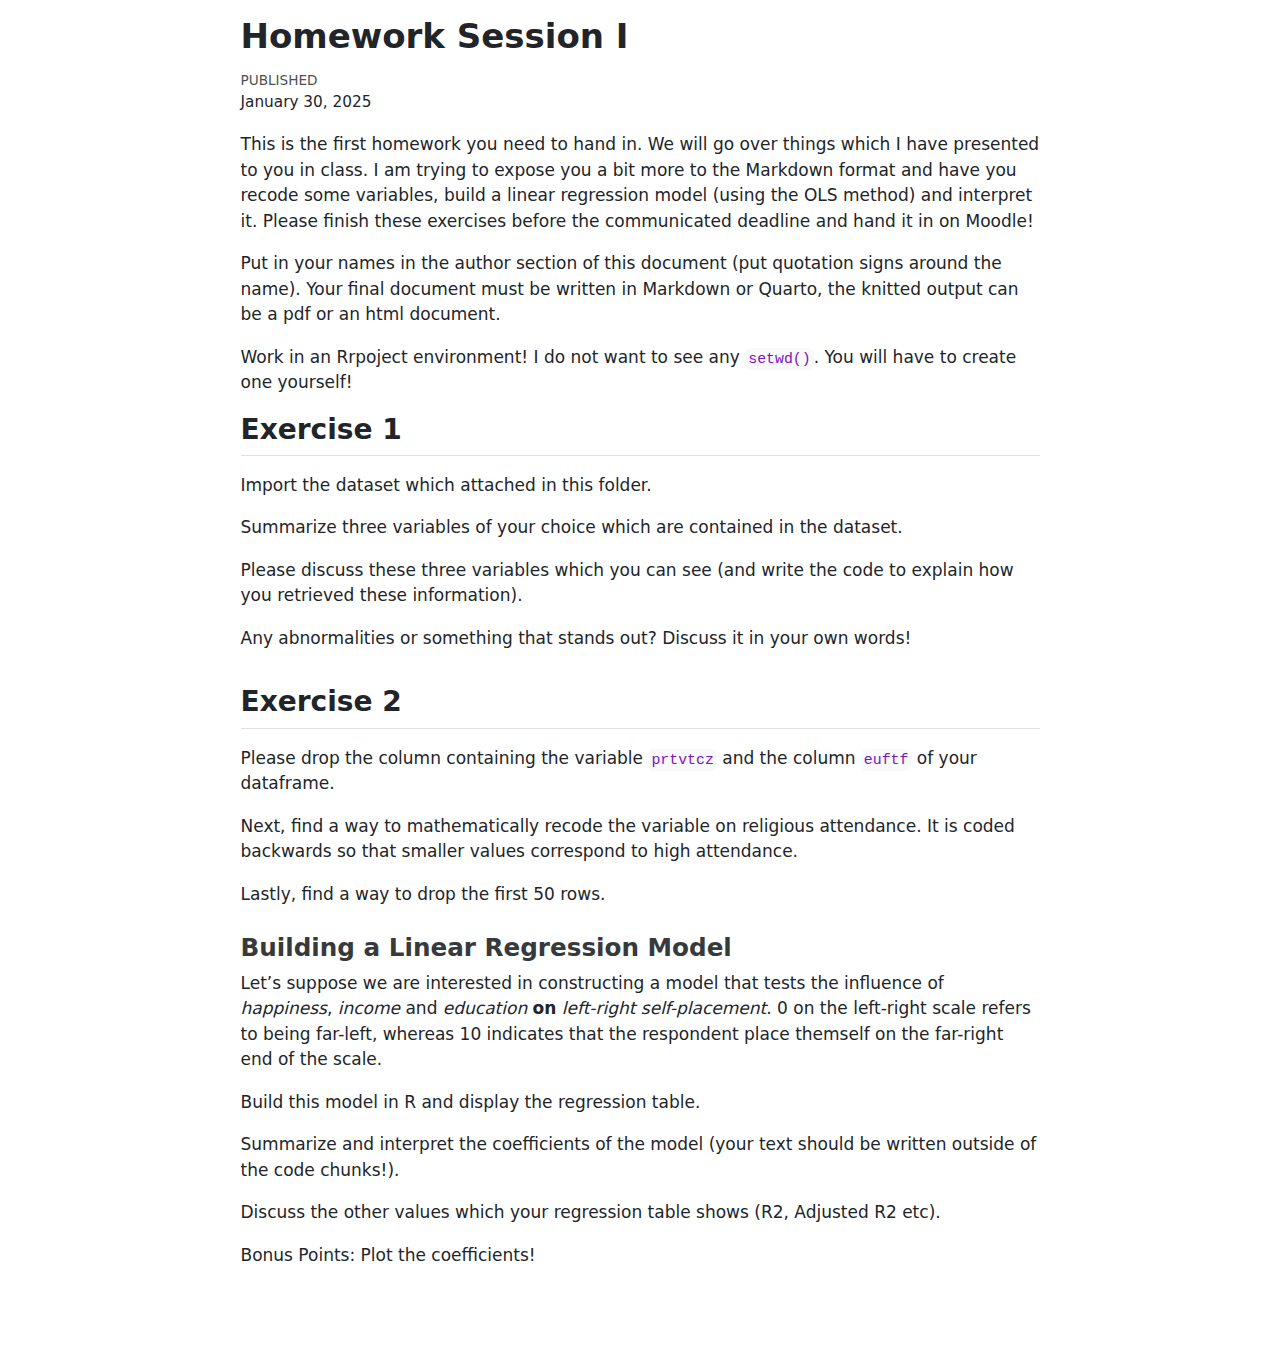
<file: homework-1/homework-1.html>
<!DOCTYPE html>
<html xmlns="http://www.w3.org/1999/xhtml" lang="en" xml:lang="en"><head>

<meta charset="utf-8">
<meta name="generator" content="quarto-1.5.2">

<meta name="viewport" content="width=device-width, initial-scale=1.0, user-scalable=yes">

<meta name="dcterms.date" content="2025-01-30">

<title>Homework Session I</title>
<style>
code{white-space: pre-wrap;}
span.smallcaps{font-variant: small-caps;}
div.columns{display: flex; gap: min(4vw, 1.5em);}
div.column{flex: auto; overflow-x: auto;}
div.hanging-indent{margin-left: 1.5em; text-indent: -1.5em;}
ul.task-list{list-style: none;}
ul.task-list li input[type="checkbox"] {
  width: 0.8em;
  margin: 0 0.8em 0.2em -1em; /* quarto-specific, see https://github.com/quarto-dev/quarto-cli/issues/4556 */ 
  vertical-align: middle;
}
</style>


<script src="homework-1_files/libs/clipboard/clipboard.min.js"></script>
<script src="homework-1_files/libs/quarto-html/quarto.js"></script>
<script src="homework-1_files/libs/quarto-html/popper.min.js"></script>
<script src="homework-1_files/libs/quarto-html/tippy.umd.min.js"></script>
<script src="homework-1_files/libs/quarto-html/anchor.min.js"></script>
<link href="homework-1_files/libs/quarto-html/tippy.css" rel="stylesheet">
<link href="homework-1_files/libs/quarto-html/quarto-syntax-highlighting.css" rel="stylesheet" id="quarto-text-highlighting-styles">
<script src="homework-1_files/libs/bootstrap/bootstrap.min.js"></script>
<link href="homework-1_files/libs/bootstrap/bootstrap-icons.css" rel="stylesheet">
<link href="homework-1_files/libs/bootstrap/bootstrap.min.css" rel="stylesheet" id="quarto-bootstrap" data-mode="light">


</head>

<body class="fullcontent">

<div id="quarto-content" class="page-columns page-rows-contents page-layout-article">

<main class="content" id="quarto-document-content">

<header id="title-block-header" class="quarto-title-block default">
<div class="quarto-title">
<h1 class="title">Homework Session I</h1>
</div>



<div class="quarto-title-meta">

    
    <div>
    <div class="quarto-title-meta-heading">Published</div>
    <div class="quarto-title-meta-contents">
      <p class="date">January 30, 2025</p>
    </div>
  </div>
  
    
  </div>
  


</header>


<p>This is the first homework you need to hand in. We will go over things which I have presented to you in class. I am trying to expose you a bit more to the Markdown format and have you recode some variables, build a linear regression model (using the OLS method) and interpret it. Please finish these exercises before the communicated deadline and hand it in on Moodle!</p>
<p>Put in your names in the author section of this document (put quotation signs around the name). Your final document must be written in Markdown or Quarto, the knitted output can be a pdf or an html document.</p>
<p>Work in an Rrpoject environment! I do not want to see any <code>setwd()</code>. You will have to create one yourself!</p>
<section id="exercise-1" class="level2">
<h2 class="anchored" data-anchor-id="exercise-1">Exercise 1</h2>
<p>Import the dataset which attached in this folder.</p>
<p>Summarize three variables of your choice which are contained in the dataset.</p>
<p>Please discuss these three variables which you can see (and write the code to explain how you retrieved these information).</p>
<p>Any abnormalities or something that stands out? Discuss it in your own words!</p>
</section>
<section id="exercise-2" class="level2">
<h2 class="anchored" data-anchor-id="exercise-2">Exercise 2</h2>
<p>Please drop the column containing the variable <code>prtvtcz</code> and the column <code>euftf</code> of your dataframe.</p>
<p>Next, find a way to mathematically recode the variable on religious attendance. It is coded backwards so that smaller values correspond to high attendance.</p>
<p>Lastly, find a way to drop the first 50 rows.</p>
<section id="building-a-linear-regression-model" class="level3">
<h3 class="anchored" data-anchor-id="building-a-linear-regression-model">Building a Linear Regression Model</h3>
<p>Let’s suppose we are interested in constructing a model that tests the influence of <em>happiness</em>, <em>income</em> and <em>education</em> <strong>on</strong> <em>left-right self-placement</em>. 0 on the left-right scale refers to being far-left, whereas 10 indicates that the respondent place themself on the far-right end of the scale.</p>
<p>Build this model in R and display the regression table.</p>
<p>Summarize and interpret the coefficients of the model (your text should be written outside of the code chunks!).</p>
<p>Discuss the other values which your regression table shows (R2, Adjusted R2 etc).</p>
<p>Bonus Points: Plot the coefficients!</p>
</section>
</section>

</main>
<!-- /main column -->
<script id="quarto-html-after-body" type="application/javascript">
window.document.addEventListener("DOMContentLoaded", function (event) {
  const toggleBodyColorMode = (bsSheetEl) => {
    const mode = bsSheetEl.getAttribute("data-mode");
    const bodyEl = window.document.querySelector("body");
    if (mode === "dark") {
      bodyEl.classList.add("quarto-dark");
      bodyEl.classList.remove("quarto-light");
    } else {
      bodyEl.classList.add("quarto-light");
      bodyEl.classList.remove("quarto-dark");
    }
  }
  const toggleBodyColorPrimary = () => {
    const bsSheetEl = window.document.querySelector("link#quarto-bootstrap");
    if (bsSheetEl) {
      toggleBodyColorMode(bsSheetEl);
    }
  }
  toggleBodyColorPrimary();  
  const icon = "";
  const anchorJS = new window.AnchorJS();
  anchorJS.options = {
    placement: 'right',
    icon: icon
  };
  anchorJS.add('.anchored');
  const isCodeAnnotation = (el) => {
    for (const clz of el.classList) {
      if (clz.startsWith('code-annotation-')) {                     
        return true;
      }
    }
    return false;
  }
  const clipboard = new window.ClipboardJS('.code-copy-button', {
    text: function(trigger) {
      const codeEl = trigger.previousElementSibling.cloneNode(true);
      for (const childEl of codeEl.children) {
        if (isCodeAnnotation(childEl)) {
          childEl.remove();
        }
      }
      return codeEl.innerText;
    }
  });
  clipboard.on('success', function(e) {
    // button target
    const button = e.trigger;
    // don't keep focus
    button.blur();
    // flash "checked"
    button.classList.add('code-copy-button-checked');
    var currentTitle = button.getAttribute("title");
    button.setAttribute("title", "Copied!");
    let tooltip;
    if (window.bootstrap) {
      button.setAttribute("data-bs-toggle", "tooltip");
      button.setAttribute("data-bs-placement", "left");
      button.setAttribute("data-bs-title", "Copied!");
      tooltip = new bootstrap.Tooltip(button, 
        { trigger: "manual", 
          customClass: "code-copy-button-tooltip",
          offset: [0, -8]});
      tooltip.show();    
    }
    setTimeout(function() {
      if (tooltip) {
        tooltip.hide();
        button.removeAttribute("data-bs-title");
        button.removeAttribute("data-bs-toggle");
        button.removeAttribute("data-bs-placement");
      }
      button.setAttribute("title", currentTitle);
      button.classList.remove('code-copy-button-checked');
    }, 1000);
    // clear code selection
    e.clearSelection();
  });
  function tippyHover(el, contentFn, onTriggerFn, onUntriggerFn) {
    const config = {
      allowHTML: true,
      maxWidth: 500,
      delay: 100,
      arrow: false,
      appendTo: function(el) {
          return el.parentElement;
      },
      interactive: true,
      interactiveBorder: 10,
      theme: 'quarto',
      placement: 'bottom-start',
    };
    if (contentFn) {
      config.content = contentFn;
    }
    if (onTriggerFn) {
      config.onTrigger = onTriggerFn;
    }
    if (onUntriggerFn) {
      config.onUntrigger = onUntriggerFn;
    }
    window.tippy(el, config); 
  }
  const noterefs = window.document.querySelectorAll('a[role="doc-noteref"]');
  for (var i=0; i<noterefs.length; i++) {
    const ref = noterefs[i];
    tippyHover(ref, function() {
      // use id or data attribute instead here
      let href = ref.getAttribute('data-footnote-href') || ref.getAttribute('href');
      try { href = new URL(href).hash; } catch {}
      const id = href.replace(/^#\/?/, "");
      const note = window.document.getElementById(id);
      return note.innerHTML;
    });
  }
  const xrefs = window.document.querySelectorAll('a.quarto-xref');
  const processXRef = (id, note) => {
    // Strip column container classes
    const stripColumnClz = (el) => {
      el.classList.remove("page-full", "page-columns");
      if (el.children) {
        for (const child of el.children) {
          stripColumnClz(child);
        }
      }
    }
    stripColumnClz(note)
    if (id === null || id.startsWith('sec-')) {
      // Special case sections, only their first couple elements
      const container = document.createElement("div");
      if (note.children && note.children.length > 2) {
        container.appendChild(note.children[0].cloneNode(true));
        for (let i = 1; i < note.children.length; i++) {
          const child = note.children[i];
          if (child.tagName === "P" && child.innerText === "") {
            continue;
          } else {
            container.appendChild(child.cloneNode(true));
            break;
          }
        }
        if (window.Quarto?.typesetMath) {
          window.Quarto.typesetMath(container);
        }
        return container.innerHTML
      } else {
        if (window.Quarto?.typesetMath) {
          window.Quarto.typesetMath(note);
        }
        return note.innerHTML;
      }
    } else {
      // Remove any anchor links if they are present
      const anchorLink = note.querySelector('a.anchorjs-link');
      if (anchorLink) {
        anchorLink.remove();
      }
      if (window.Quarto?.typesetMath) {
        window.Quarto.typesetMath(note);
      }
      // TODO in 1.5, we should make sure this works without a callout special case
      if (note.classList.contains("callout")) {
        return note.outerHTML;
      } else {
        return note.innerHTML;
      }
    }
  }
  for (var i=0; i<xrefs.length; i++) {
    const xref = xrefs[i];
    tippyHover(xref, undefined, function(instance) {
      instance.disable();
      let url = xref.getAttribute('href');
      let hash = undefined; 
      if (url.startsWith('#')) {
        hash = url;
      } else {
        try { hash = new URL(url).hash; } catch {}
      }
      if (hash) {
        const id = hash.replace(/^#\/?/, "");
        const note = window.document.getElementById(id);
        if (note !== null) {
          try {
            const html = processXRef(id, note.cloneNode(true));
            instance.setContent(html);
          } finally {
            instance.enable();
            instance.show();
          }
        } else {
          // See if we can fetch this
          fetch(url.split('#')[0])
          .then(res => res.text())
          .then(html => {
            const parser = new DOMParser();
            const htmlDoc = parser.parseFromString(html, "text/html");
            const note = htmlDoc.getElementById(id);
            if (note !== null) {
              const html = processXRef(id, note);
              instance.setContent(html);
            } 
          }).finally(() => {
            instance.enable();
            instance.show();
          });
        }
      } else {
        // See if we can fetch a full url (with no hash to target)
        // This is a special case and we should probably do some content thinning / targeting
        fetch(url)
        .then(res => res.text())
        .then(html => {
          const parser = new DOMParser();
          const htmlDoc = parser.parseFromString(html, "text/html");
          const note = htmlDoc.querySelector('main.content');
          if (note !== null) {
            // This should only happen for chapter cross references
            // (since there is no id in the URL)
            // remove the first header
            if (note.children.length > 0 && note.children[0].tagName === "HEADER") {
              note.children[0].remove();
            }
            const html = processXRef(null, note);
            instance.setContent(html);
          } 
        }).finally(() => {
          instance.enable();
          instance.show();
        });
      }
    }, function(instance) {
    });
  }
      let selectedAnnoteEl;
      const selectorForAnnotation = ( cell, annotation) => {
        let cellAttr = 'data-code-cell="' + cell + '"';
        let lineAttr = 'data-code-annotation="' +  annotation + '"';
        const selector = 'span[' + cellAttr + '][' + lineAttr + ']';
        return selector;
      }
      const selectCodeLines = (annoteEl) => {
        const doc = window.document;
        const targetCell = annoteEl.getAttribute("data-target-cell");
        const targetAnnotation = annoteEl.getAttribute("data-target-annotation");
        const annoteSpan = window.document.querySelector(selectorForAnnotation(targetCell, targetAnnotation));
        const lines = annoteSpan.getAttribute("data-code-lines").split(",");
        const lineIds = lines.map((line) => {
          return targetCell + "-" + line;
        })
        let top = null;
        let height = null;
        let parent = null;
        if (lineIds.length > 0) {
            //compute the position of the single el (top and bottom and make a div)
            const el = window.document.getElementById(lineIds[0]);
            top = el.offsetTop;
            height = el.offsetHeight;
            parent = el.parentElement.parentElement;
          if (lineIds.length > 1) {
            const lastEl = window.document.getElementById(lineIds[lineIds.length - 1]);
            const bottom = lastEl.offsetTop + lastEl.offsetHeight;
            height = bottom - top;
          }
          if (top !== null && height !== null && parent !== null) {
            // cook up a div (if necessary) and position it 
            let div = window.document.getElementById("code-annotation-line-highlight");
            if (div === null) {
              div = window.document.createElement("div");
              div.setAttribute("id", "code-annotation-line-highlight");
              div.style.position = 'absolute';
              parent.appendChild(div);
            }
            div.style.top = top - 2 + "px";
            div.style.height = height + 4 + "px";
            div.style.left = 0;
            let gutterDiv = window.document.getElementById("code-annotation-line-highlight-gutter");
            if (gutterDiv === null) {
              gutterDiv = window.document.createElement("div");
              gutterDiv.setAttribute("id", "code-annotation-line-highlight-gutter");
              gutterDiv.style.position = 'absolute';
              const codeCell = window.document.getElementById(targetCell);
              const gutter = codeCell.querySelector('.code-annotation-gutter');
              gutter.appendChild(gutterDiv);
            }
            gutterDiv.style.top = top - 2 + "px";
            gutterDiv.style.height = height + 4 + "px";
          }
          selectedAnnoteEl = annoteEl;
        }
      };
      const unselectCodeLines = () => {
        const elementsIds = ["code-annotation-line-highlight", "code-annotation-line-highlight-gutter"];
        elementsIds.forEach((elId) => {
          const div = window.document.getElementById(elId);
          if (div) {
            div.remove();
          }
        });
        selectedAnnoteEl = undefined;
      };
        // Handle positioning of the toggle
    window.addEventListener(
      "resize",
      throttle(() => {
        elRect = undefined;
        if (selectedAnnoteEl) {
          selectCodeLines(selectedAnnoteEl);
        }
      }, 10)
    );
    function throttle(fn, ms) {
    let throttle = false;
    let timer;
      return (...args) => {
        if(!throttle) { // first call gets through
            fn.apply(this, args);
            throttle = true;
        } else { // all the others get throttled
            if(timer) clearTimeout(timer); // cancel #2
            timer = setTimeout(() => {
              fn.apply(this, args);
              timer = throttle = false;
            }, ms);
        }
      };
    }
      // Attach click handler to the DT
      const annoteDls = window.document.querySelectorAll('dt[data-target-cell]');
      for (const annoteDlNode of annoteDls) {
        annoteDlNode.addEventListener('click', (event) => {
          const clickedEl = event.target;
          if (clickedEl !== selectedAnnoteEl) {
            unselectCodeLines();
            const activeEl = window.document.querySelector('dt[data-target-cell].code-annotation-active');
            if (activeEl) {
              activeEl.classList.remove('code-annotation-active');
            }
            selectCodeLines(clickedEl);
            clickedEl.classList.add('code-annotation-active');
          } else {
            // Unselect the line
            unselectCodeLines();
            clickedEl.classList.remove('code-annotation-active');
          }
        });
      }
  const findCites = (el) => {
    const parentEl = el.parentElement;
    if (parentEl) {
      const cites = parentEl.dataset.cites;
      if (cites) {
        return {
          el,
          cites: cites.split(' ')
        };
      } else {
        return findCites(el.parentElement)
      }
    } else {
      return undefined;
    }
  };
  var bibliorefs = window.document.querySelectorAll('a[role="doc-biblioref"]');
  for (var i=0; i<bibliorefs.length; i++) {
    const ref = bibliorefs[i];
    const citeInfo = findCites(ref);
    if (citeInfo) {
      tippyHover(citeInfo.el, function() {
        var popup = window.document.createElement('div');
        citeInfo.cites.forEach(function(cite) {
          var citeDiv = window.document.createElement('div');
          citeDiv.classList.add('hanging-indent');
          citeDiv.classList.add('csl-entry');
          var biblioDiv = window.document.getElementById('ref-' + cite);
          if (biblioDiv) {
            citeDiv.innerHTML = biblioDiv.innerHTML;
          }
          popup.appendChild(citeDiv);
        });
        return popup.innerHTML;
      });
    }
  }
});
</script>
</div> <!-- /content -->




</body></html>
</file>
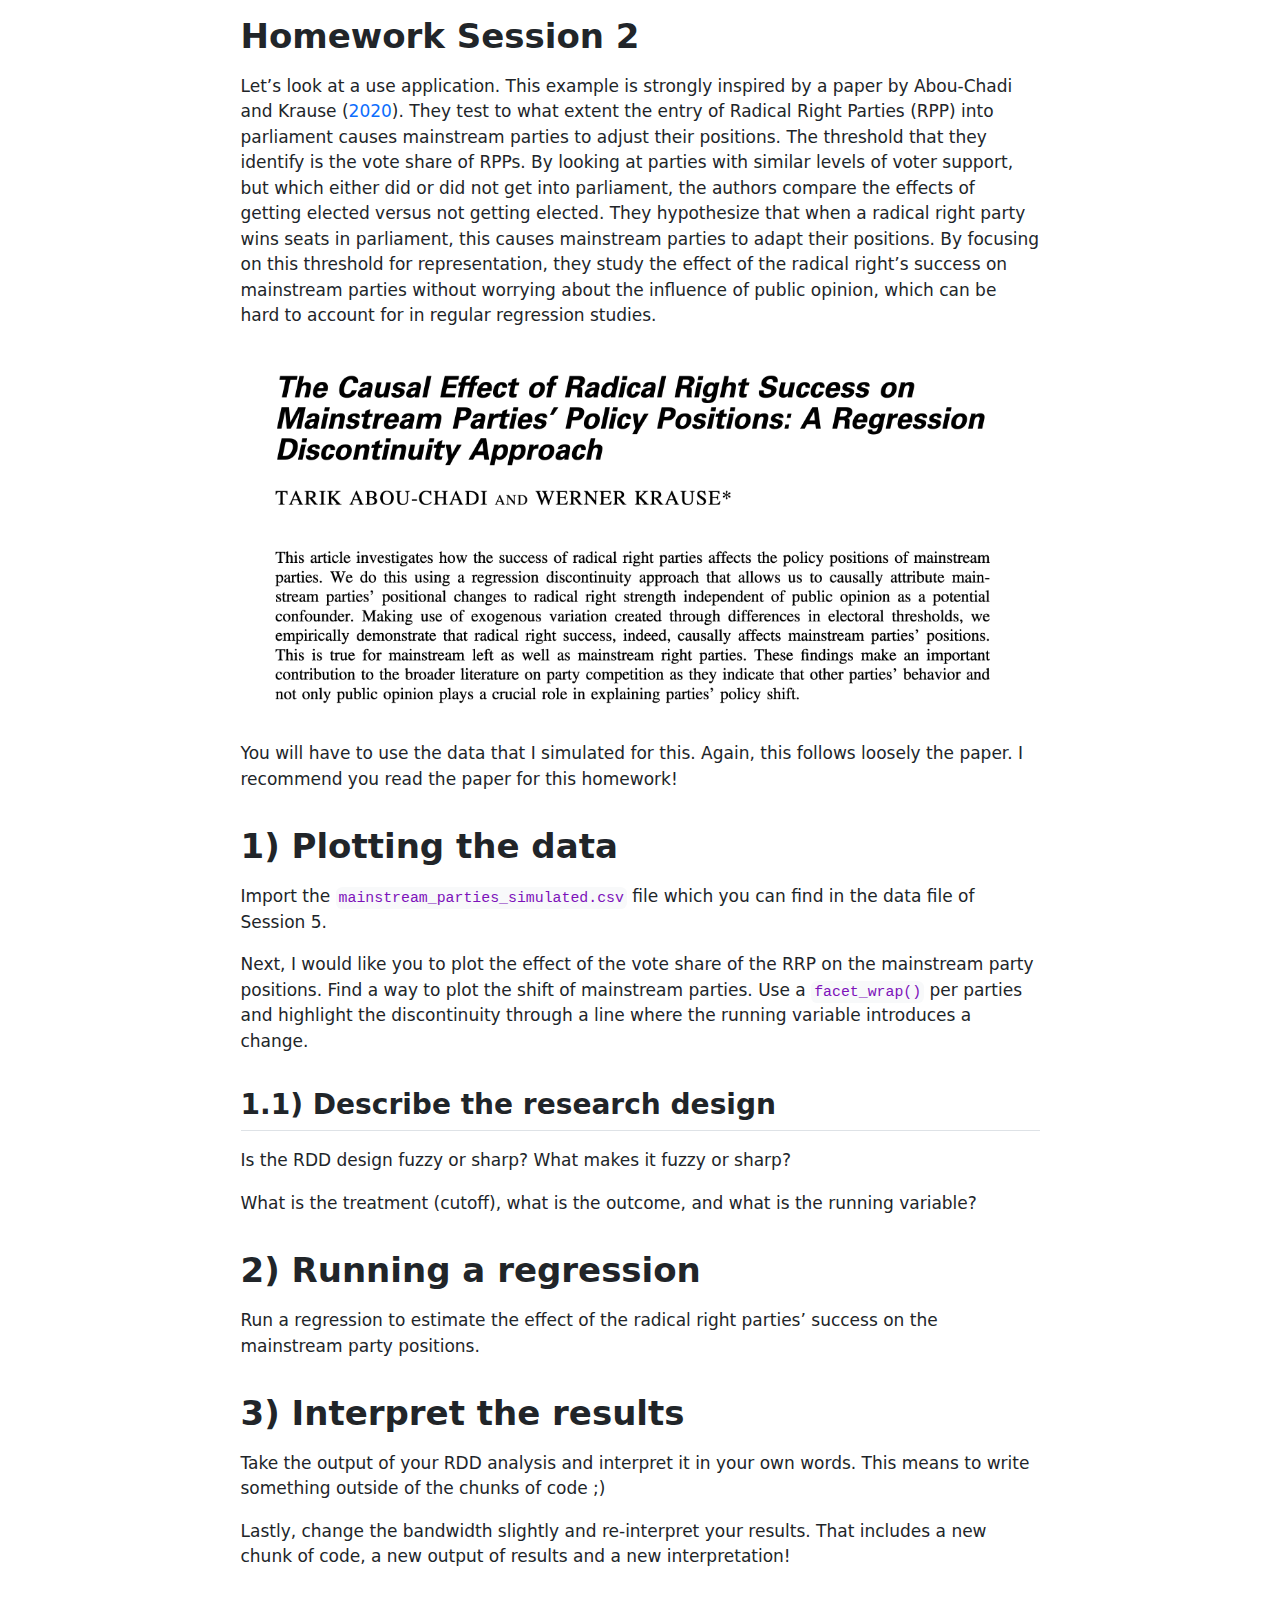
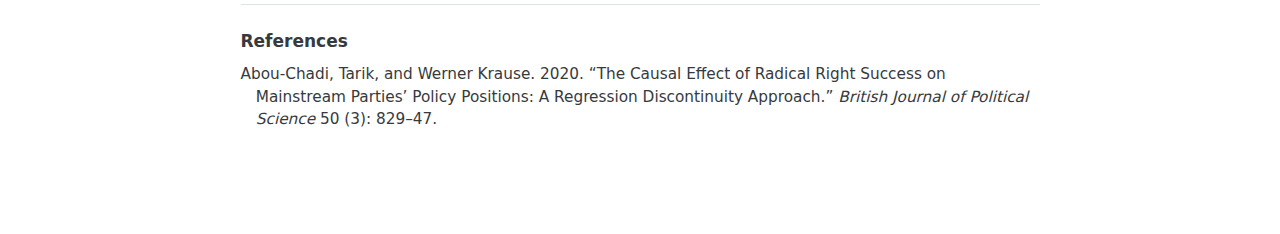
<file: homework-2/homework-5.html>
<!DOCTYPE html>
<html xmlns="http://www.w3.org/1999/xhtml" lang="en" xml:lang="en"><head>

<meta charset="utf-8">
<meta name="generator" content="quarto-1.5.2">

<meta name="viewport" content="width=device-width, initial-scale=1.0, user-scalable=yes">


<title>Homework Session 2</title>
<style>
code{white-space: pre-wrap;}
span.smallcaps{font-variant: small-caps;}
div.columns{display: flex; gap: min(4vw, 1.5em);}
div.column{flex: auto; overflow-x: auto;}
div.hanging-indent{margin-left: 1.5em; text-indent: -1.5em;}
ul.task-list{list-style: none;}
ul.task-list li input[type="checkbox"] {
  width: 0.8em;
  margin: 0 0.8em 0.2em -1em; /* quarto-specific, see https://github.com/quarto-dev/quarto-cli/issues/4556 */ 
  vertical-align: middle;
}
/* CSS for citations */
div.csl-bib-body { }
div.csl-entry {
  clear: both;
  margin-bottom: 0em;
}
.hanging-indent div.csl-entry {
  margin-left:2em;
  text-indent:-2em;
}
div.csl-left-margin {
  min-width:2em;
  float:left;
}
div.csl-right-inline {
  margin-left:2em;
  padding-left:1em;
}
div.csl-indent {
  margin-left: 2em;
}</style>


<script src="homework-5_files/libs/clipboard/clipboard.min.js"></script>
<script src="homework-5_files/libs/quarto-html/quarto.js"></script>
<script src="homework-5_files/libs/quarto-html/popper.min.js"></script>
<script src="homework-5_files/libs/quarto-html/tippy.umd.min.js"></script>
<script src="homework-5_files/libs/quarto-html/anchor.min.js"></script>
<link href="homework-5_files/libs/quarto-html/tippy.css" rel="stylesheet">
<link href="homework-5_files/libs/quarto-html/quarto-syntax-highlighting.css" rel="stylesheet" id="quarto-text-highlighting-styles">
<script src="homework-5_files/libs/bootstrap/bootstrap.min.js"></script>
<link href="homework-5_files/libs/bootstrap/bootstrap-icons.css" rel="stylesheet">
<link href="homework-5_files/libs/bootstrap/bootstrap.min.css" rel="stylesheet" id="quarto-bootstrap" data-mode="light">


</head>

<body class="fullcontent">

<div id="quarto-content" class="page-columns page-rows-contents page-layout-article">

<main class="content" id="quarto-document-content">

<header id="title-block-header" class="quarto-title-block default">
<div class="quarto-title">
<h1 class="title">Homework Session 2</h1>
</div>



<div class="quarto-title-meta">

    
  
    
  </div>
  


</header>


<p>Let’s look at a use application. This example is strongly inspired by a paper by <span class="citation" data-cites="abou2020causal">Abou-Chadi and Krause (<a href="#ref-abou2020causal" role="doc-biblioref">2020</a>)</span>. They test to what extent the entry of Radical Right Parties (RPP) into parliament causes mainstream parties to adjust their positions. The threshold that they identify is the vote share of RPPs. By looking at parties with similar levels of voter support, but which either did or did not get into parliament, the authors compare the effects of getting elected versus not getting elected. They hypothesize that when a radical right party wins seats in parliament, this causes mainstream parties to adapt their positions. By focusing on this threshold for representation, they study the effect of the radical right’s success on mainstream parties without worrying about the influence of public opinion, which can be hard to account for in regular regression studies.</p>
<p><img src="images/rdd-abou-chadi.png" class="img-fluid"></p>
<p>You will have to use the data that I simulated for this. Again, this follows loosely the paper. I recommend you read the paper for this homework!</p>
<section id="plotting-the-data" class="level1">
<h1>1) Plotting the data</h1>
<p>Import the <code>mainstream_parties_simulated.csv</code> file which you can find in the data file of Session 5.</p>
<p>Next, I would like you to plot the effect of the vote share of the RRP on the mainstream party positions. Find a way to plot the shift of mainstream parties. Use a <code>facet_wrap()</code> per parties and highlight the discontinuity through a line where the running variable introduces a change.</p>
<section id="describe-the-research-design" class="level2">
<h2 class="anchored" data-anchor-id="describe-the-research-design">1.1) Describe the research design</h2>
<p>Is the RDD design fuzzy or sharp? What makes it fuzzy or sharp?</p>
<p>What is the treatment (cutoff), what is the outcome, and what is the running variable?</p>
</section>
</section>
<section id="running-a-regression" class="level1">
<h1>2) Running a regression</h1>
<p>Run a regression to estimate the effect of the radical right parties’ success on the mainstream party positions.</p>
</section>
<section id="interpret-the-results" class="level1">
<h1>3) Interpret the results</h1>
<p>Take the output of your RDD analysis and interpret it in your own words. This means to write something outside of the chunks of code ;)</p>
<p>Lastly, change the bandwidth slightly and re-interpret your results. That includes a new chunk of code, a new output of results and a new interpretation!</p>

</section>

<div id="quarto-appendix" class="default"><section class="quarto-appendix-contents" role="doc-bibliography" id="quarto-bibliography"><h2 class="anchored quarto-appendix-heading">References</h2><div id="refs" class="references csl-bib-body hanging-indent" data-entry-spacing="0" role="list">
<div id="ref-abou2020causal" class="csl-entry" role="listitem">
Abou-Chadi, Tarik, and Werner Krause. 2020. <span>“The Causal Effect of Radical Right Success on Mainstream Parties’ Policy Positions: A Regression Discontinuity Approach.”</span> <em>British Journal of Political Science</em> 50 (3): 829–47.
</div>
</div></section></div></main>
<!-- /main column -->
<script id="quarto-html-after-body" type="application/javascript">
window.document.addEventListener("DOMContentLoaded", function (event) {
  const toggleBodyColorMode = (bsSheetEl) => {
    const mode = bsSheetEl.getAttribute("data-mode");
    const bodyEl = window.document.querySelector("body");
    if (mode === "dark") {
      bodyEl.classList.add("quarto-dark");
      bodyEl.classList.remove("quarto-light");
    } else {
      bodyEl.classList.add("quarto-light");
      bodyEl.classList.remove("quarto-dark");
    }
  }
  const toggleBodyColorPrimary = () => {
    const bsSheetEl = window.document.querySelector("link#quarto-bootstrap");
    if (bsSheetEl) {
      toggleBodyColorMode(bsSheetEl);
    }
  }
  toggleBodyColorPrimary();  
  const icon = "";
  const anchorJS = new window.AnchorJS();
  anchorJS.options = {
    placement: 'right',
    icon: icon
  };
  anchorJS.add('.anchored');
  const isCodeAnnotation = (el) => {
    for (const clz of el.classList) {
      if (clz.startsWith('code-annotation-')) {                     
        return true;
      }
    }
    return false;
  }
  const clipboard = new window.ClipboardJS('.code-copy-button', {
    text: function(trigger) {
      const codeEl = trigger.previousElementSibling.cloneNode(true);
      for (const childEl of codeEl.children) {
        if (isCodeAnnotation(childEl)) {
          childEl.remove();
        }
      }
      return codeEl.innerText;
    }
  });
  clipboard.on('success', function(e) {
    // button target
    const button = e.trigger;
    // don't keep focus
    button.blur();
    // flash "checked"
    button.classList.add('code-copy-button-checked');
    var currentTitle = button.getAttribute("title");
    button.setAttribute("title", "Copied!");
    let tooltip;
    if (window.bootstrap) {
      button.setAttribute("data-bs-toggle", "tooltip");
      button.setAttribute("data-bs-placement", "left");
      button.setAttribute("data-bs-title", "Copied!");
      tooltip = new bootstrap.Tooltip(button, 
        { trigger: "manual", 
          customClass: "code-copy-button-tooltip",
          offset: [0, -8]});
      tooltip.show();    
    }
    setTimeout(function() {
      if (tooltip) {
        tooltip.hide();
        button.removeAttribute("data-bs-title");
        button.removeAttribute("data-bs-toggle");
        button.removeAttribute("data-bs-placement");
      }
      button.setAttribute("title", currentTitle);
      button.classList.remove('code-copy-button-checked');
    }, 1000);
    // clear code selection
    e.clearSelection();
  });
  function tippyHover(el, contentFn, onTriggerFn, onUntriggerFn) {
    const config = {
      allowHTML: true,
      maxWidth: 500,
      delay: 100,
      arrow: false,
      appendTo: function(el) {
          return el.parentElement;
      },
      interactive: true,
      interactiveBorder: 10,
      theme: 'quarto',
      placement: 'bottom-start',
    };
    if (contentFn) {
      config.content = contentFn;
    }
    if (onTriggerFn) {
      config.onTrigger = onTriggerFn;
    }
    if (onUntriggerFn) {
      config.onUntrigger = onUntriggerFn;
    }
    window.tippy(el, config); 
  }
  const noterefs = window.document.querySelectorAll('a[role="doc-noteref"]');
  for (var i=0; i<noterefs.length; i++) {
    const ref = noterefs[i];
    tippyHover(ref, function() {
      // use id or data attribute instead here
      let href = ref.getAttribute('data-footnote-href') || ref.getAttribute('href');
      try { href = new URL(href).hash; } catch {}
      const id = href.replace(/^#\/?/, "");
      const note = window.document.getElementById(id);
      return note.innerHTML;
    });
  }
  const xrefs = window.document.querySelectorAll('a.quarto-xref');
  const processXRef = (id, note) => {
    // Strip column container classes
    const stripColumnClz = (el) => {
      el.classList.remove("page-full", "page-columns");
      if (el.children) {
        for (const child of el.children) {
          stripColumnClz(child);
        }
      }
    }
    stripColumnClz(note)
    if (id === null || id.startsWith('sec-')) {
      // Special case sections, only their first couple elements
      const container = document.createElement("div");
      if (note.children && note.children.length > 2) {
        container.appendChild(note.children[0].cloneNode(true));
        for (let i = 1; i < note.children.length; i++) {
          const child = note.children[i];
          if (child.tagName === "P" && child.innerText === "") {
            continue;
          } else {
            container.appendChild(child.cloneNode(true));
            break;
          }
        }
        if (window.Quarto?.typesetMath) {
          window.Quarto.typesetMath(container);
        }
        return container.innerHTML
      } else {
        if (window.Quarto?.typesetMath) {
          window.Quarto.typesetMath(note);
        }
        return note.innerHTML;
      }
    } else {
      // Remove any anchor links if they are present
      const anchorLink = note.querySelector('a.anchorjs-link');
      if (anchorLink) {
        anchorLink.remove();
      }
      if (window.Quarto?.typesetMath) {
        window.Quarto.typesetMath(note);
      }
      // TODO in 1.5, we should make sure this works without a callout special case
      if (note.classList.contains("callout")) {
        return note.outerHTML;
      } else {
        return note.innerHTML;
      }
    }
  }
  for (var i=0; i<xrefs.length; i++) {
    const xref = xrefs[i];
    tippyHover(xref, undefined, function(instance) {
      instance.disable();
      let url = xref.getAttribute('href');
      let hash = undefined; 
      if (url.startsWith('#')) {
        hash = url;
      } else {
        try { hash = new URL(url).hash; } catch {}
      }
      if (hash) {
        const id = hash.replace(/^#\/?/, "");
        const note = window.document.getElementById(id);
        if (note !== null) {
          try {
            const html = processXRef(id, note.cloneNode(true));
            instance.setContent(html);
          } finally {
            instance.enable();
            instance.show();
          }
        } else {
          // See if we can fetch this
          fetch(url.split('#')[0])
          .then(res => res.text())
          .then(html => {
            const parser = new DOMParser();
            const htmlDoc = parser.parseFromString(html, "text/html");
            const note = htmlDoc.getElementById(id);
            if (note !== null) {
              const html = processXRef(id, note);
              instance.setContent(html);
            } 
          }).finally(() => {
            instance.enable();
            instance.show();
          });
        }
      } else {
        // See if we can fetch a full url (with no hash to target)
        // This is a special case and we should probably do some content thinning / targeting
        fetch(url)
        .then(res => res.text())
        .then(html => {
          const parser = new DOMParser();
          const htmlDoc = parser.parseFromString(html, "text/html");
          const note = htmlDoc.querySelector('main.content');
          if (note !== null) {
            // This should only happen for chapter cross references
            // (since there is no id in the URL)
            // remove the first header
            if (note.children.length > 0 && note.children[0].tagName === "HEADER") {
              note.children[0].remove();
            }
            const html = processXRef(null, note);
            instance.setContent(html);
          } 
        }).finally(() => {
          instance.enable();
          instance.show();
        });
      }
    }, function(instance) {
    });
  }
      let selectedAnnoteEl;
      const selectorForAnnotation = ( cell, annotation) => {
        let cellAttr = 'data-code-cell="' + cell + '"';
        let lineAttr = 'data-code-annotation="' +  annotation + '"';
        const selector = 'span[' + cellAttr + '][' + lineAttr + ']';
        return selector;
      }
      const selectCodeLines = (annoteEl) => {
        const doc = window.document;
        const targetCell = annoteEl.getAttribute("data-target-cell");
        const targetAnnotation = annoteEl.getAttribute("data-target-annotation");
        const annoteSpan = window.document.querySelector(selectorForAnnotation(targetCell, targetAnnotation));
        const lines = annoteSpan.getAttribute("data-code-lines").split(",");
        const lineIds = lines.map((line) => {
          return targetCell + "-" + line;
        })
        let top = null;
        let height = null;
        let parent = null;
        if (lineIds.length > 0) {
            //compute the position of the single el (top and bottom and make a div)
            const el = window.document.getElementById(lineIds[0]);
            top = el.offsetTop;
            height = el.offsetHeight;
            parent = el.parentElement.parentElement;
          if (lineIds.length > 1) {
            const lastEl = window.document.getElementById(lineIds[lineIds.length - 1]);
            const bottom = lastEl.offsetTop + lastEl.offsetHeight;
            height = bottom - top;
          }
          if (top !== null && height !== null && parent !== null) {
            // cook up a div (if necessary) and position it 
            let div = window.document.getElementById("code-annotation-line-highlight");
            if (div === null) {
              div = window.document.createElement("div");
              div.setAttribute("id", "code-annotation-line-highlight");
              div.style.position = 'absolute';
              parent.appendChild(div);
            }
            div.style.top = top - 2 + "px";
            div.style.height = height + 4 + "px";
            div.style.left = 0;
            let gutterDiv = window.document.getElementById("code-annotation-line-highlight-gutter");
            if (gutterDiv === null) {
              gutterDiv = window.document.createElement("div");
              gutterDiv.setAttribute("id", "code-annotation-line-highlight-gutter");
              gutterDiv.style.position = 'absolute';
              const codeCell = window.document.getElementById(targetCell);
              const gutter = codeCell.querySelector('.code-annotation-gutter');
              gutter.appendChild(gutterDiv);
            }
            gutterDiv.style.top = top - 2 + "px";
            gutterDiv.style.height = height + 4 + "px";
          }
          selectedAnnoteEl = annoteEl;
        }
      };
      const unselectCodeLines = () => {
        const elementsIds = ["code-annotation-line-highlight", "code-annotation-line-highlight-gutter"];
        elementsIds.forEach((elId) => {
          const div = window.document.getElementById(elId);
          if (div) {
            div.remove();
          }
        });
        selectedAnnoteEl = undefined;
      };
        // Handle positioning of the toggle
    window.addEventListener(
      "resize",
      throttle(() => {
        elRect = undefined;
        if (selectedAnnoteEl) {
          selectCodeLines(selectedAnnoteEl);
        }
      }, 10)
    );
    function throttle(fn, ms) {
    let throttle = false;
    let timer;
      return (...args) => {
        if(!throttle) { // first call gets through
            fn.apply(this, args);
            throttle = true;
        } else { // all the others get throttled
            if(timer) clearTimeout(timer); // cancel #2
            timer = setTimeout(() => {
              fn.apply(this, args);
              timer = throttle = false;
            }, ms);
        }
      };
    }
      // Attach click handler to the DT
      const annoteDls = window.document.querySelectorAll('dt[data-target-cell]');
      for (const annoteDlNode of annoteDls) {
        annoteDlNode.addEventListener('click', (event) => {
          const clickedEl = event.target;
          if (clickedEl !== selectedAnnoteEl) {
            unselectCodeLines();
            const activeEl = window.document.querySelector('dt[data-target-cell].code-annotation-active');
            if (activeEl) {
              activeEl.classList.remove('code-annotation-active');
            }
            selectCodeLines(clickedEl);
            clickedEl.classList.add('code-annotation-active');
          } else {
            // Unselect the line
            unselectCodeLines();
            clickedEl.classList.remove('code-annotation-active');
          }
        });
      }
  const findCites = (el) => {
    const parentEl = el.parentElement;
    if (parentEl) {
      const cites = parentEl.dataset.cites;
      if (cites) {
        return {
          el,
          cites: cites.split(' ')
        };
      } else {
        return findCites(el.parentElement)
      }
    } else {
      return undefined;
    }
  };
  var bibliorefs = window.document.querySelectorAll('a[role="doc-biblioref"]');
  for (var i=0; i<bibliorefs.length; i++) {
    const ref = bibliorefs[i];
    const citeInfo = findCites(ref);
    if (citeInfo) {
      tippyHover(citeInfo.el, function() {
        var popup = window.document.createElement('div');
        citeInfo.cites.forEach(function(cite) {
          var citeDiv = window.document.createElement('div');
          citeDiv.classList.add('hanging-indent');
          citeDiv.classList.add('csl-entry');
          var biblioDiv = window.document.getElementById('ref-' + cite);
          if (biblioDiv) {
            citeDiv.innerHTML = biblioDiv.innerHTML;
          }
          popup.appendChild(citeDiv);
        });
        return popup.innerHTML;
      });
    }
  }
});
</script>
</div> <!-- /content -->




</body></html>
</file>
<file: homework-1/homework-1_files/libs/quarto-html/tippy.css>
.tippy-box[data-animation=fade][data-state=hidden]{opacity:0}[data-tippy-root]{max-width:calc(100vw - 10px)}.tippy-box{position:relative;background-color:#333;color:#fff;border-radius:4px;font-size:14px;line-height:1.4;white-space:normal;outline:0;transition-property:transform,visibility,opacity}.tippy-box[data-placement^=top]>.tippy-arrow{bottom:0}.tippy-box[data-placement^=top]>.tippy-arrow:before{bottom:-7px;left:0;border-width:8px 8px 0;border-top-color:initial;transform-origin:center top}.tippy-box[data-placement^=bottom]>.tippy-arrow{top:0}.tippy-box[data-placement^=bottom]>.tippy-arrow:before{top:-7px;left:0;border-width:0 8px 8px;border-bottom-color:initial;transform-origin:center bottom}.tippy-box[data-placement^=left]>.tippy-arrow{right:0}.tippy-box[data-placement^=left]>.tippy-arrow:before{border-width:8px 0 8px 8px;border-left-color:initial;right:-7px;transform-origin:center left}.tippy-box[data-placement^=right]>.tippy-arrow{left:0}.tippy-box[data-placement^=right]>.tippy-arrow:before{left:-7px;border-width:8px 8px 8px 0;border-right-color:initial;transform-origin:center right}.tippy-box[data-inertia][data-state=visible]{transition-timing-function:cubic-bezier(.54,1.5,.38,1.11)}.tippy-arrow{width:16px;height:16px;color:#333}.tippy-arrow:before{content:"";position:absolute;border-color:transparent;border-style:solid}.tippy-content{position:relative;padding:5px 9px;z-index:1}
</file>
<file: homework-1/homework-1_files/libs/quarto-html/quarto-syntax-highlighting.css>
/* quarto syntax highlight colors */
:root {
  --quarto-hl-ot-color: #003B4F;
  --quarto-hl-at-color: #657422;
  --quarto-hl-ss-color: #20794D;
  --quarto-hl-an-color: #5E5E5E;
  --quarto-hl-fu-color: #4758AB;
  --quarto-hl-st-color: #20794D;
  --quarto-hl-cf-color: #003B4F;
  --quarto-hl-op-color: #5E5E5E;
  --quarto-hl-er-color: #AD0000;
  --quarto-hl-bn-color: #AD0000;
  --quarto-hl-al-color: #AD0000;
  --quarto-hl-va-color: #111111;
  --quarto-hl-bu-color: inherit;
  --quarto-hl-ex-color: inherit;
  --quarto-hl-pp-color: #AD0000;
  --quarto-hl-in-color: #5E5E5E;
  --quarto-hl-vs-color: #20794D;
  --quarto-hl-wa-color: #5E5E5E;
  --quarto-hl-do-color: #5E5E5E;
  --quarto-hl-im-color: #00769E;
  --quarto-hl-ch-color: #20794D;
  --quarto-hl-dt-color: #AD0000;
  --quarto-hl-fl-color: #AD0000;
  --quarto-hl-co-color: #5E5E5E;
  --quarto-hl-cv-color: #5E5E5E;
  --quarto-hl-cn-color: #8f5902;
  --quarto-hl-sc-color: #5E5E5E;
  --quarto-hl-dv-color: #AD0000;
  --quarto-hl-kw-color: #003B4F;
}

/* other quarto variables */
:root {
  --quarto-font-monospace: SFMono-Regular, Menlo, Monaco, Consolas, "Liberation Mono", "Courier New", monospace;
}

pre > code.sourceCode > span {
  color: #003B4F;
}

code span {
  color: #003B4F;
}

code.sourceCode > span {
  color: #003B4F;
}

div.sourceCode,
div.sourceCode pre.sourceCode {
  color: #003B4F;
}

code span.ot {
  color: #003B4F;
  font-style: inherit;
}

code span.at {
  color: #657422;
  font-style: inherit;
}

code span.ss {
  color: #20794D;
  font-style: inherit;
}

code span.an {
  color: #5E5E5E;
  font-style: inherit;
}

code span.fu {
  color: #4758AB;
  font-style: inherit;
}

code span.st {
  color: #20794D;
  font-style: inherit;
}

code span.cf {
  color: #003B4F;
  font-style: inherit;
}

code span.op {
  color: #5E5E5E;
  font-style: inherit;
}

code span.er {
  color: #AD0000;
  font-style: inherit;
}

code span.bn {
  color: #AD0000;
  font-style: inherit;
}

code span.al {
  color: #AD0000;
  font-style: inherit;
}

code span.va {
  color: #111111;
  font-style: inherit;
}

code span.bu {
  font-style: inherit;
}

code span.ex {
  font-style: inherit;
}

code span.pp {
  color: #AD0000;
  font-style: inherit;
}

code span.in {
  color: #5E5E5E;
  font-style: inherit;
}

code span.vs {
  color: #20794D;
  font-style: inherit;
}

code span.wa {
  color: #5E5E5E;
  font-style: italic;
}

code span.do {
  color: #5E5E5E;
  font-style: italic;
}

code span.im {
  color: #00769E;
  font-style: inherit;
}

code span.ch {
  color: #20794D;
  font-style: inherit;
}

code span.dt {
  color: #AD0000;
  font-style: inherit;
}

code span.fl {
  color: #AD0000;
  font-style: inherit;
}

code span.co {
  color: #5E5E5E;
  font-style: inherit;
}

code span.cv {
  color: #5E5E5E;
  font-style: italic;
}

code span.cn {
  color: #8f5902;
  font-style: inherit;
}

code span.sc {
  color: #5E5E5E;
  font-style: inherit;
}

code span.dv {
  color: #AD0000;
  font-style: inherit;
}

code span.kw {
  color: #003B4F;
  font-style: inherit;
}

.prevent-inlining {
  content: "</";
}

/*# sourceMappingURL=debc5d5d77c3f9108843748ff7464032.css.map */
</file>
<file: homework-2/homework-5_files/libs/quarto-html/tippy.css>
.tippy-box[data-animation=fade][data-state=hidden]{opacity:0}[data-tippy-root]{max-width:calc(100vw - 10px)}.tippy-box{position:relative;background-color:#333;color:#fff;border-radius:4px;font-size:14px;line-height:1.4;white-space:normal;outline:0;transition-property:transform,visibility,opacity}.tippy-box[data-placement^=top]>.tippy-arrow{bottom:0}.tippy-box[data-placement^=top]>.tippy-arrow:before{bottom:-7px;left:0;border-width:8px 8px 0;border-top-color:initial;transform-origin:center top}.tippy-box[data-placement^=bottom]>.tippy-arrow{top:0}.tippy-box[data-placement^=bottom]>.tippy-arrow:before{top:-7px;left:0;border-width:0 8px 8px;border-bottom-color:initial;transform-origin:center bottom}.tippy-box[data-placement^=left]>.tippy-arrow{right:0}.tippy-box[data-placement^=left]>.tippy-arrow:before{border-width:8px 0 8px 8px;border-left-color:initial;right:-7px;transform-origin:center left}.tippy-box[data-placement^=right]>.tippy-arrow{left:0}.tippy-box[data-placement^=right]>.tippy-arrow:before{left:-7px;border-width:8px 8px 8px 0;border-right-color:initial;transform-origin:center right}.tippy-box[data-inertia][data-state=visible]{transition-timing-function:cubic-bezier(.54,1.5,.38,1.11)}.tippy-arrow{width:16px;height:16px;color:#333}.tippy-arrow:before{content:"";position:absolute;border-color:transparent;border-style:solid}.tippy-content{position:relative;padding:5px 9px;z-index:1}
</file>
<file: homework-2/homework-5_files/libs/quarto-html/quarto-syntax-highlighting.css>
/* quarto syntax highlight colors */
:root {
  --quarto-hl-ot-color: #003B4F;
  --quarto-hl-at-color: #657422;
  --quarto-hl-ss-color: #20794D;
  --quarto-hl-an-color: #5E5E5E;
  --quarto-hl-fu-color: #4758AB;
  --quarto-hl-st-color: #20794D;
  --quarto-hl-cf-color: #003B4F;
  --quarto-hl-op-color: #5E5E5E;
  --quarto-hl-er-color: #AD0000;
  --quarto-hl-bn-color: #AD0000;
  --quarto-hl-al-color: #AD0000;
  --quarto-hl-va-color: #111111;
  --quarto-hl-bu-color: inherit;
  --quarto-hl-ex-color: inherit;
  --quarto-hl-pp-color: #AD0000;
  --quarto-hl-in-color: #5E5E5E;
  --quarto-hl-vs-color: #20794D;
  --quarto-hl-wa-color: #5E5E5E;
  --quarto-hl-do-color: #5E5E5E;
  --quarto-hl-im-color: #00769E;
  --quarto-hl-ch-color: #20794D;
  --quarto-hl-dt-color: #AD0000;
  --quarto-hl-fl-color: #AD0000;
  --quarto-hl-co-color: #5E5E5E;
  --quarto-hl-cv-color: #5E5E5E;
  --quarto-hl-cn-color: #8f5902;
  --quarto-hl-sc-color: #5E5E5E;
  --quarto-hl-dv-color: #AD0000;
  --quarto-hl-kw-color: #003B4F;
}

/* other quarto variables */
:root {
  --quarto-font-monospace: SFMono-Regular, Menlo, Monaco, Consolas, "Liberation Mono", "Courier New", monospace;
}

pre > code.sourceCode > span {
  color: #003B4F;
}

code span {
  color: #003B4F;
}

code.sourceCode > span {
  color: #003B4F;
}

div.sourceCode,
div.sourceCode pre.sourceCode {
  color: #003B4F;
}

code span.ot {
  color: #003B4F;
  font-style: inherit;
}

code span.at {
  color: #657422;
  font-style: inherit;
}

code span.ss {
  color: #20794D;
  font-style: inherit;
}

code span.an {
  color: #5E5E5E;
  font-style: inherit;
}

code span.fu {
  color: #4758AB;
  font-style: inherit;
}

code span.st {
  color: #20794D;
  font-style: inherit;
}

code span.cf {
  color: #003B4F;
  font-style: inherit;
}

code span.op {
  color: #5E5E5E;
  font-style: inherit;
}

code span.er {
  color: #AD0000;
  font-style: inherit;
}

code span.bn {
  color: #AD0000;
  font-style: inherit;
}

code span.al {
  color: #AD0000;
  font-style: inherit;
}

code span.va {
  color: #111111;
  font-style: inherit;
}

code span.bu {
  font-style: inherit;
}

code span.ex {
  font-style: inherit;
}

code span.pp {
  color: #AD0000;
  font-style: inherit;
}

code span.in {
  color: #5E5E5E;
  font-style: inherit;
}

code span.vs {
  color: #20794D;
  font-style: inherit;
}

code span.wa {
  color: #5E5E5E;
  font-style: italic;
}

code span.do {
  color: #5E5E5E;
  font-style: italic;
}

code span.im {
  color: #00769E;
  font-style: inherit;
}

code span.ch {
  color: #20794D;
  font-style: inherit;
}

code span.dt {
  color: #AD0000;
  font-style: inherit;
}

code span.fl {
  color: #AD0000;
  font-style: inherit;
}

code span.co {
  color: #5E5E5E;
  font-style: inherit;
}

code span.cv {
  color: #5E5E5E;
  font-style: italic;
}

code span.cn {
  color: #8f5902;
  font-style: inherit;
}

code span.sc {
  color: #5E5E5E;
  font-style: inherit;
}

code span.dv {
  color: #AD0000;
  font-style: inherit;
}

code span.kw {
  color: #003B4F;
  font-style: inherit;
}

.prevent-inlining {
  content: "</";
}

/*# sourceMappingURL=debc5d5d77c3f9108843748ff7464032.css.map */
</file>
